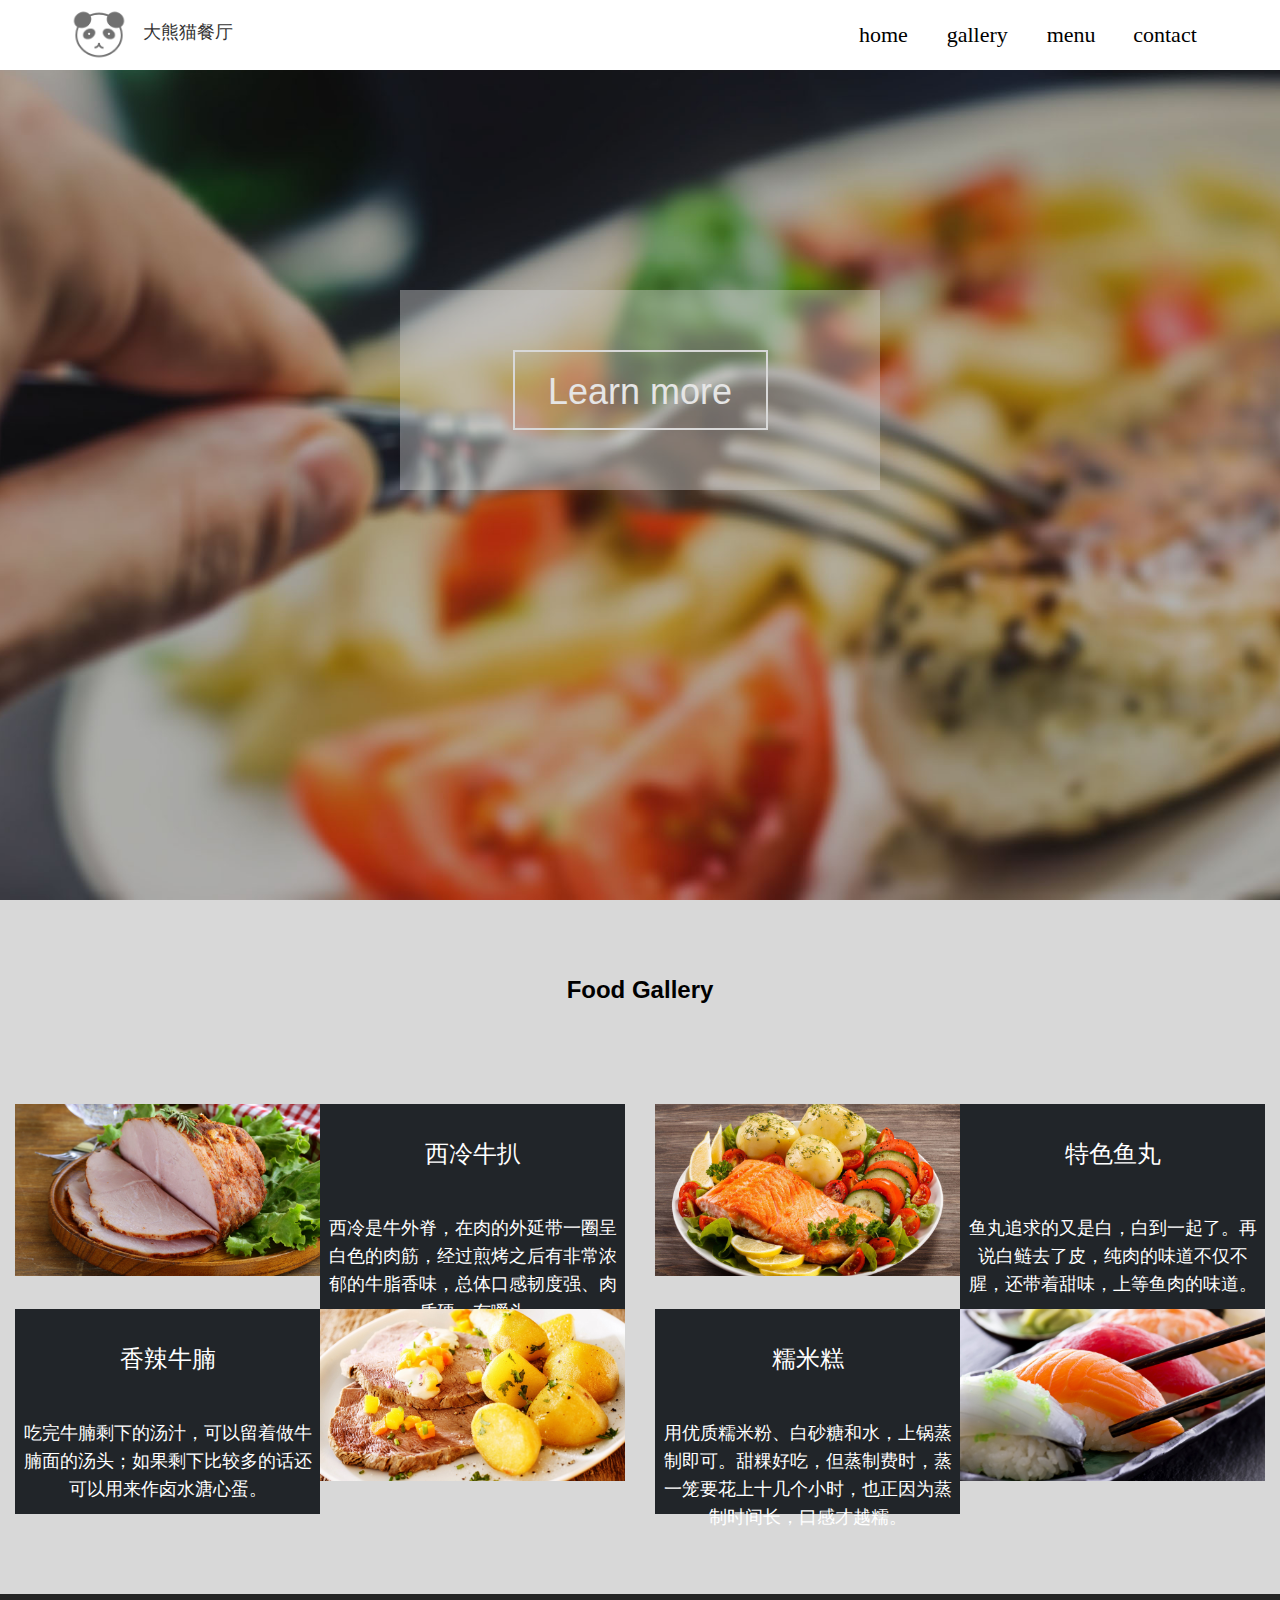
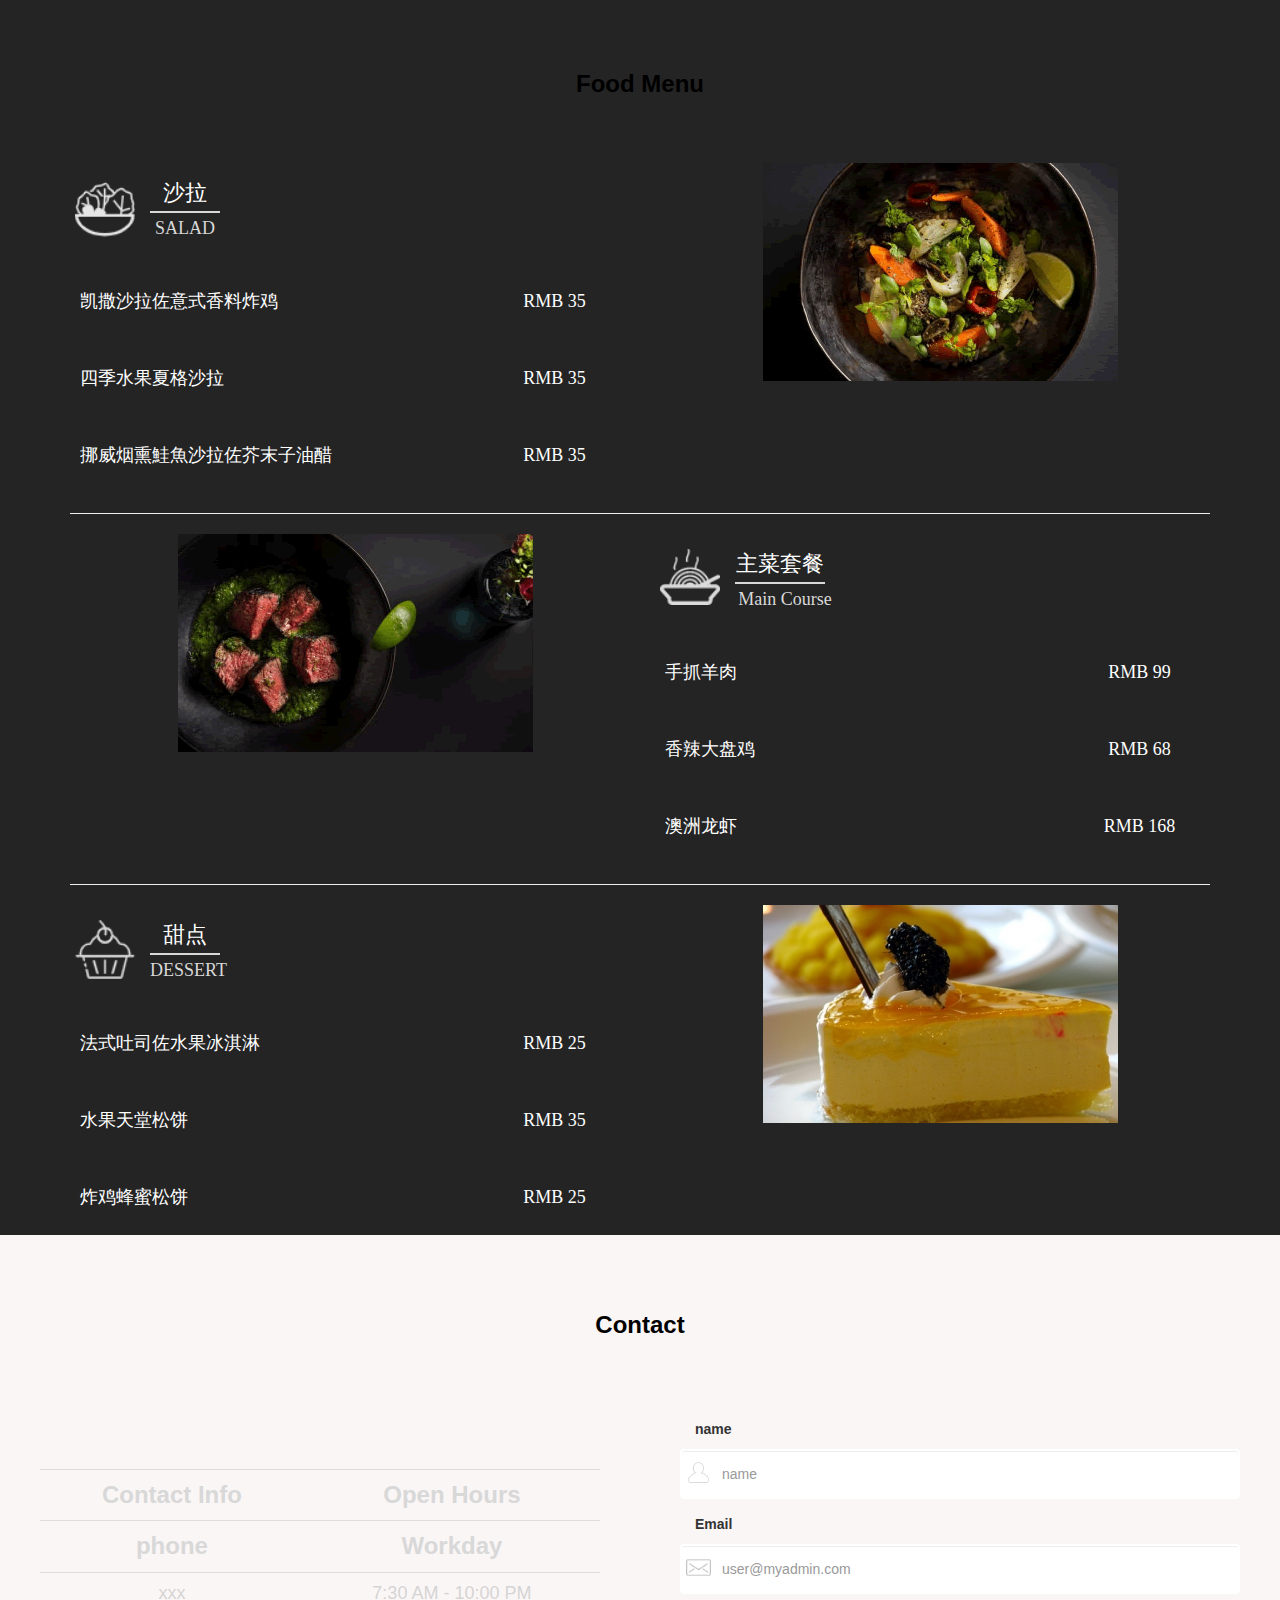
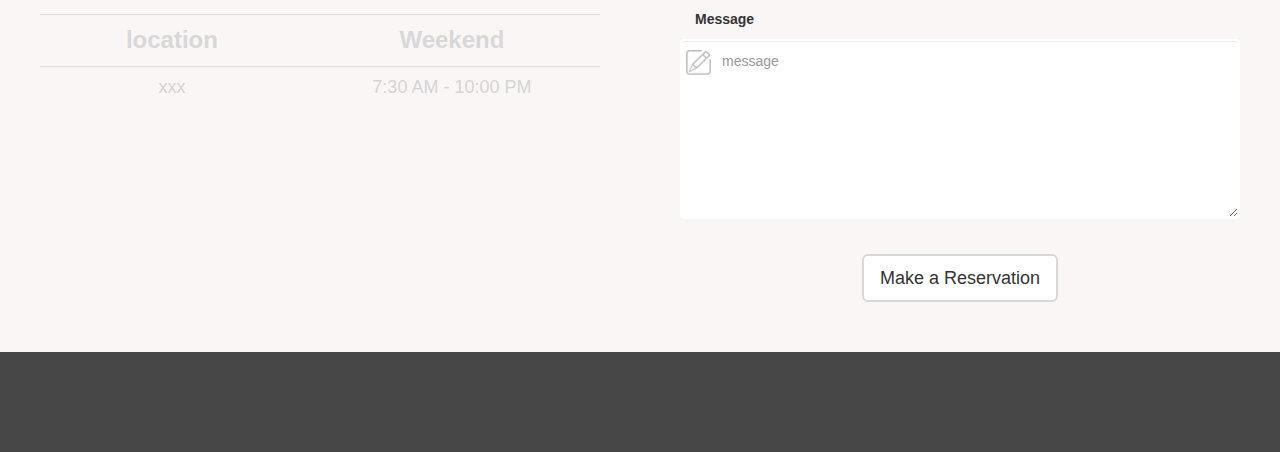
<file: 预约点餐系统/Templates/index.html>
<!DOCTYPE html>
<html lang="en">

<head>
    <meta charset="UTF-8">
    <meta name="viewport" content="width=device-width, initial-scale=1.0">
    <link rel="stylesheet" href="../css/bootstrap.min.css">
    <link rel="stylesheet" href="../css/style.css">

    <script src="../js/holder.js"></script>

    <title>大熊猫餐厅</title>
</head>

<body>
    <main>
        <section class="navbar navbar-fixed-top">
            <div class="container">
                <div class="navbar-header navbar-brand text-left">
                    <div class="logo"><img src="../images/动物.png" alt="" width="100%"></div>
                    <div class="logo-name">
                        <p>大熊猫餐厅</p>
                    </div>
                </div>
                <ul class="list-inline text-right">
                    <li><a href="#home">home</a></li>
                    <li><a href="#gallery">gallery</a></li>
                    <li><a href="#menu">menu</a></li>
                    <li><a href="#contact">contact</a></li>
                </ul>
            </div>
        </section>
        <section id="home" class="home">
            <div class="container">
                <div class="learn-content">
                    <div class="learn-more text-center">
                        <a href="#gallery">
                            <h1>Learn more</h1>
                        </a>
                    </div>
                </div>
            </div>
        </section>
        <section id="gallery" class="gallery">
            <div class="container-fluid">
                <div class="gallery-content">
                    <div class="row">
                        <p class="page-header text-center">Food Gallery</p>
                        <div class="col-lg-6 col-md-6">
                            <div class="food-gallery">
                                <div class="food-gallery-img">
                                    <img src="../images/食品1.jpg" alt="">
                                </div>
                                <div class="food-gallery-tip">
                                    <p class="food-gallery-tip-header">西冷牛扒</p>
                                    <p class=" food-gallery-tip-exp">
                                        西冷是牛外脊，在肉的外延带一圈呈白色的肉筋，经过煎烤之后有非常浓郁的牛脂香味，总体口感韧度强、肉质硬、有嚼头</p>
                                </div>
                                <div class="food-gallery-tip">
                                    <p class="food-gallery-tip-header">香辣牛腩</p>
                                    <p class=" food-gallery-tip-exp">吃完牛腩剩下的汤汁，可以留着做牛腩面的汤头；如果剩下比较多的话还可以用来作卤水溏心蛋。</p>
                                </div>
                                <div class="food-gallery-img">
                                    <img src="../images/食品2.jpg" alt="">
                                </div>
                            </div>
                        </div>
                        <div class="col-lg-6 col-md-6">
                            <div class="food-gallery">
                                <div class="food-gallery-img">
                                    <img src="../images/食品3.jpg" alt="">
                                </div>
                                <div class="food-gallery-tip">
                                    <p class="food-gallery-tip-header">特色鱼丸</p>
                                    <p class=" food-gallery-tip-exp">鱼丸追求的又是白，白到一起了。再说白鲢去了皮，纯肉的味道不仅不腥，还带着甜味，上等鱼肉的味道。</p>
                                </div>
                                <div class="food-gallery-tip">
                                    <p class="food-gallery-tip-header">糯米糕</p>
                                    <p class=" food-gallery-tip-exp">
                                        用优质糯米粉、白砂糖和水，上锅蒸制即可。甜粿好吃，但蒸制费时，蒸一笼要花上十几个小时，也正因为蒸制时间长，口感才越糯。</p>
                                </div>
                                <div class="food-gallery-img">
                                    <img src="../images/食品4.jpg" alt="">
                                </div>
                            </div>
                        </div>
                    </div>
                </div>
            </div>
        </section>
        <section id="menu" class="menu">
            <div class="container">
                <p class="page-header text-center">Food Menu</p>
                <div class="FoodMenu text-center">
                    <div class="row">
                        <div class="col-lg-6">
                            <div class="meal">
                                <div class="meal-header">
                                    <div class="meal-logo-img"><img src="../images/沙拉.png" alt=""></div>
                                    <div class="meal-logo-content">
                                        <div class="meal-logo-top" style="width: 70px;">
                                            <p>沙拉</p>
                                        </div>
                                        <div class="meal-logo-bottom" style="width: 70px;">
                                            <p>SALAD</p>
                                        </div>
                                    </div>
                                </div>
                                <div class="meal-menu">
                                    <div class="meal-menu-content">
                                        <div class="meal-menu-name">
                                            <p>凯撒沙拉佐意式香料炸鸡</p>
                                        </div>
                                        <div class="meal-menu-price">
                                            <p>RMB 35</p>
                                        </div>
                                    </div>
                                    <div class="meal-menu-content">
                                        <div class="meal-menu-name">
                                            <p>四季水果夏格沙拉</p>
                                        </div>
                                        <div class="meal-menu-price">
                                            <p>RMB 35</p>
                                        </div>
                                    </div>
                                    <div class="meal-menu-content">
                                        <div class="meal-menu-name">
                                            <P>挪威烟熏鮭魚沙拉佐芥末子油醋</P>
                                        </div>
                                        <div class="meal-menu-price">
                                            <P>RMB 35</P>
                                        </div>
                                    </div>
                                </div>
                            </div>
                        </div>
                        <div class="col-lg-6">
                            <div class="meal-img">
                                <img src="../images/salad.png" alt="">
                            </div>
                        </div>
                    </div>
                    <hr>
                    <div class="row">
                        <div class="col-lg-6">
                            <div class="meal-img">
                                <img src="../images/mainfood.png" alt="">
                            </div>
                        </div>
                        <div class="col-lg-6">
                            <div class="meal">
                                <div class="meal-header">
                                    <div class="meal-logo-img"><img src="../images/菜品.png" alt=""></div>
                                    <div class="meal-logo-content">
                                        <div class="meal-logo-top">
                                            <p>主菜套餐</p>
                                        </div>
                                        <div class="meal-logo-bottom">
                                            <p>Main Course</p>
                                        </div>
                                    </div>
                                </div>
                                <div class="meal-menu">
                                    <div class="meal-menu-content">
                                        <div class="meal-menu-name">
                                            <p>手抓羊肉</p>
                                        </div>
                                        <div class="meal-menu-price">
                                            <p>RMB 99</p>
                                        </div>
                                    </div>
                                    <div class="meal-menu-content">
                                        <div class="meal-menu-name">
                                            <p>香辣大盘鸡</p>
                                        </div>
                                        <div class="meal-menu-price">
                                            <p>RMB 68</p>
                                        </div>
                                    </div>
                                    <div class="meal-menu-content">
                                        <div class="meal-menu-name">
                                            <P>澳洲龙虾</P>
                                        </div>
                                        <div class="meal-menu-price">
                                            <P>RMB 168</P>
                                        </div>
                                    </div>
                                </div>
                            </div>
                        </div>
                    </div>
                    <hr>
                    <div class="row">
                        <div class="col-lg-6">
                            <div class="meal">
                                <div class="meal-header">
                                    <div class="meal-logo-img">
                                        <img src="../images/甜点.png" alt="">
                                    </div>
                                    <div class="meal-logo-content">
                                        <div class="meal-logo-top" style="width: 70px;">
                                            <p>甜点</p>
                                        </div>
                                        <div class="meal-logo-bottom" style="width: 70px;">
                                            <p>DESSERT</p>
                                        </div>
                                    </div>
                                </div>
                                <div class="meal-menu">
                                    <div class="meal-menu-content">
                                        <div class="meal-menu-name">
                                            <p>法式吐司佐水果冰淇淋</p>
                                        </div>
                                        <div class="meal-menu-price">
                                            <p>RMB 25</p>
                                        </div>
                                    </div>
                                    <div class="meal-menu-content">
                                        <div class="meal-menu-name">
                                            <p>水果天堂松饼</p>
                                        </div>
                                        <div class="meal-menu-price">
                                            <p>RMB 35</p>
                                        </div>
                                    </div>
                                    <div class="meal-menu-content">
                                        <div class="meal-menu-name">
                                            <P>炸鸡蜂蜜松饼</P>
                                        </div>
                                        <div class="meal-menu-price">
                                            <P>RMB 25</P>
                                        </div>
                                    </div>
                                </div>
                            </div>
                        </div>
                        <div class="col-lg-6">
                            <div class="meal-img">
                                <img src="../images/dessert.jpg" alt="">
                            </div>
                        </div>
                    </div>
                </div>
            </div>
        </section>
        <section id="contact" class="contact">
            <div class="contact-body">
                <div class="container">
                    <p class="page-header text-center">Contact</p>
                </div>
                <div class="container-fluid">
                    <div class="row text-center">
                        <div class="col-lg-6 col-md-12 col-sm-12">
                            <div class="contact-form">
                                <div class="contact-info">
                                    <table class=" table text-center">
                                        <tr>
                                            <th>Contact Info</th>
                                            <th>Open Hours</th>
                                        </tr>
                                        <tr>
                                            <th>phone</th>
                                            <th>Workday</th>
                                        </tr>
                                        <tr>
                                            <td>xxx</td>
                                            <td>7:30 AM - 10:00 PM</td>
                                        </tr>
                                        <tr>
                                            <th>location</th>
                                            <th>Weekend</th>
                                        </tr>
                                        <tr>
                                            <td>xxx</td>
                                            <td>7:30 AM - 10:00 PM</td>
                                        </tr>
                                    </table>
                                </div>
                            </div>
                        </div>
                        <div class="col-lg-6 col-md-12 col-sm-12 text-center">
                            <div class="contact-form  text-center">
                                <div class="form-inputs">
                                    <form action="" method="post">
                                        <label>name</label>
                                        <div class="input-items">
                                            <input type="text" name="name" id="name" placeholder="name" required
                                                class=" form-control name">
                                        </div>
                                        <div class="form-inputs">
                                            <label>Email</label>
                                            <div class="input-items">
                                                <input type="text" name="Email" id="Email"
                                                    placeholder="user@myadmin.com" required
                                                    pattern="^[a-zA-Z0-9_-]+@[a-zA-Z0-9_-]+(\.[a-zA-Z0-9_-]+)+$"
                                                    class=" form-control email">
                                            </div>
                                        </div>
                                        <div class="form-inputs">
                                            <label>Message</label>
                                            <div class="input-items">
                                                <textarea name="message" id="message" rows="8"
                                                    class=" form-control message" placeholder="message"
                                                    style="border: 2px solid #fff;"></textarea>
                                            </div>
                                        </div>
                                        <div class="button">
                                            <div class="button-items">
                                                <button class=" btn btn-lg" type="submit" value="submit">Make a
                                                    Reservation
                                                </button>
                                            </div>
                                        </div>
                                    </form>
                                </div>
                            </div>
                        </div>
                    </div>
                </div>
            </div>
        </section>
        <section id="footer">
        </section>
    </main>

</body>

</html>
</file>
<file: 预约点餐系统/css/style.css>
main {
  max-width: 100%;
  height: auto;
  background-color: rgb(250, 246, 246);
  scroll-behavior: smooth;
}

.navbar {
  max-width: 100%;
  height: 70px;
  border: 0px;
  background-color: white;
  margin: 0px;
  padding: 0px;
}

ul li {
  width: 90px;
  text-align: center;
  font-size: 22px;
  line-height: 40px;
  padding: 15px 15px;
}

ul li a {
  font-family: STXinwei;
  color: rgb(0, 0, 0);
}

ul li a:hover {
  color: rgb(186, 218, 247);
  text-decoration: none;
  transition: all 0.3s;
}

.navbar-brand {
  /* width: 100px; */
  font-size: 25px;
  line-height: 35px;
  padding: 5px 15px 10px 15px;
  height: auto;
}

.logo {
  width: 25%;
  height: auto;
  float: left;
}

.logo-name {
  width: 50%;
  float: left;
}

.logo-name p {
  padding-left: 15px;
  padding-top: 10px;
}

.navbar-brand p {
  float: left;
  font-size: 18px;
}

.home {
  background-image: url("../images/home-bg.jpg");
  background-attachment: fixed;
  background-repeat: no-repeat;
  background-size: cover;
  background-position: center;
  display: flex;
  /* align-items: center; */
  /* filter: blur(3px); */
  height: 100vh;
  display: flex;
  /*align-items: center;*/
}

.learn-content {
  width: 480px;
  height: 200px;
  background-color: rgba(216, 216, 216, 0.4);
  margin: 0 auto;
  margin-top: 290px;
  display: flex;
  justify-content: center;
  align-items: center;
  /* border: 2px solid rgb(216, 216, 216); */
  /* border-radius: 50px; */
  /* box-shadow: 0px 0px 10px 3px grey; */
}

.learn-more {
  width: 255px;
  height: 80px;
  border: 2px solid rgb(216, 216, 216);
  transition: all 0.5s;
}

.learn-more a {
  text-decoration: none;
  color: #e5e5e5;
}

.learn-more:hover {
  color: #ffefef;
  background-color: #d4caca;
}

.gallery {
  max-width: 100%;
  height: auto;
  margin-top: auto;
  margin-left: auto;
  margin-bottom: auto;
  padding-bottom: 80px;
  /* margin-top: 54px; */
  background-color: rgb(216, 216, 216);
}

.food-gallery {
  width: 100%;
  height: 400px;
  margin-top: 35px;
  /* background-color: aqua; */
}

.food-gallery-img {
  width: 50%;
  height: 205px;
  /* background-color: aquamarine; */
  float: left;
}

.food-gallery-img img {
  width: 100%;
  transition: all 0.5s;
}

.food-gallery-img:hover img {
  transform: scale(1.1);
}

.food-gallery-tip {
  width: 50%;
  height: 205px;
  background-color: #212529;
  float: left;
  font-family: STXinwei;
}

.food-gallery-tip-header {
  font-size: 24px;
  color: white;
  line-height: 100px;
  text-align: center;
}

.food-gallery-tip-exp {
  font-size: 18px;
  color: white;
  line-height: 28px;
  text-align: center;
}

.page-header {
  font-size: 24px;
  font-weight: bold;
  line-height: 100px;
  color: black;
  /* margin-bottom: 80px; */
}

.gallery-content {
  max-width: 100%;
  margin: auto;
}

.menu {
  max-width: 100%;
  height: auto;
  background-color: rgb(36, 36, 36);
  /* background-color: white; */
}

.page-header {
  font-size: 24px;
  font-weight: bold;
  line-height: 100px;
  border-bottom: none;
}

.meal {
  max-width: 560px;
  height: 330px;
  /* background-color: aqua; */
  padding-top: 15px;
}

.meal-header {
  width: 200px;
  height: 60px;
  /* background-color: aquamarine; */
  /* margin-top: 15px; */
  margin-left: 15px;
  /* transform: scale(1.2); */
}

.meal-logo-img {
  width: 60px;
  height: 60px;
  float: left;
  margin-left: -10px;
}

.meal-logo-img img {
  width: 100%;
}

.meal-logo-content {
  width: 130px;
  height: 60px;
  float: left;
  margin-left: 15px;
}

.meal-logo-top {
  width: 90px;
  height: 35px;
  border-bottom: 2px solid rgb(216, 216, 216);
}

.meal-logo-bottom {
  width: 100px;
  height: 25px;
  /* border-top: 2px solid rgb(216, 216, 216); */
}

.meal-logo-top p {
  line-height: 30px;
  font-size: 22px;
  color: white;
}

.meal-logo-bottom p {
  line-height: 30px;
  font-size: 18px;
  color: rgb(216, 216, 216);
}

.meal-menu {
  width: 100%;
  height: 230px;
  margin-top: 25px;
  display: flex;
  flex-direction: column;
  justify-content: space-around;
  /* background-color: azure; */
}

.meal-menu-content {
  width: 100%;
  height: 60px;
  /* background-color: aquamarine; */
}

.meal-menu-name {
  width: 60%;
  height: 60px;
  /* background-color: aqua; */
  float: left;
}

.meal-menu-name p {
  line-height: 60px;
  font-size: 18px;
  color: white;
  text-align: left;
  padding-left: 10px;
  font-family: 等线;
  transition: all 0.5s;
}

.meal-menu-name:hover p {
  background-color: rgb(20, 20, 20);
  /* text-shadow: 2px 2px 2px 2px grey; */
}

.meal-menu-price {
  width: 20%;
  height: 60px;
  margin-right: 15px;
  /* background-color: aqua; */
  float: right;
}

.meal-menu-price p {
  line-height: 60px;
  font-size: 18px;
  color: white;
  font-family: 等线;
}

.meal-img {
  width: 340px;
  height: auto;
  margin: 0 auto;
}

.FoodMenu {
  font-size: 24px;
  color: darkcyan;
  font-family: FZShuTi;
}

.contact {
  background-image: url(../images/footer-bg.jpg);
  background-attachment: fixed;
  max-width: 100%;
  height: auto;
  padding-bottom: 50px;
  /* background-color: rgb(0, 229, 245); */
}

.contact .page-header {
  color: black;
  border-bottom: none;
}

.page-header {
  border-bottom-color: aqua;
}

table {
  margin-top: 65px;
}

label {
  float: left;
  margin: 15px 0px 10px 15px;
}

table tr th {
  font-size: 24px;
  color: rgb(216, 216, 216);
  text-align: center;
}

table tr td {
  font-size: 18px;
  color: rgba(201, 201, 201, 0.767);
}

.name {
  background: url("../images/name.png");
  background-repeat: no-repeat;
  background-position-x: 4px;
  background-position-y: 9px;
  background-size: 25px;
  padding-left: 40px;
}

.message {
  background: url("../images/message.png") no-repeat;
  background-color: #ffffff;
  background-position-x: 4px;
  background-position-y: 9px;
  background-size: 25px;
  padding-left: 40px;
  padding-top: 10px;
}

.email {
  background-image: url("../images/email.png");
  background-repeat: no-repeat;
  background-position-x: 4px;
  background-position-y: 9px;
  background-size: 25px;
  padding-left: 40px;
}

.contact-form {
  max-width: 560px;
  margin: 0 auto;
}

.input-items input {
  border: 2px solid #fff;
  width: 100%;
  background-color: white;
  height: 50px;
}

.button {
  display: flex;
  justify-content: center;
}

.button-items {
  margin-top: 35px;
}

.btn {
  background-color: white;
  border: 2px solid rgb(216, 216, 216);
  max-width: 260px;
  transition: all 0.5s;
}

.btn:hover {
  background-color: rgb(216, 216, 216);
  color: white;
}

#footer {
  width: 100%;
  height: 100px;
  background-color: rgb(71, 71, 71);
}
</file>
